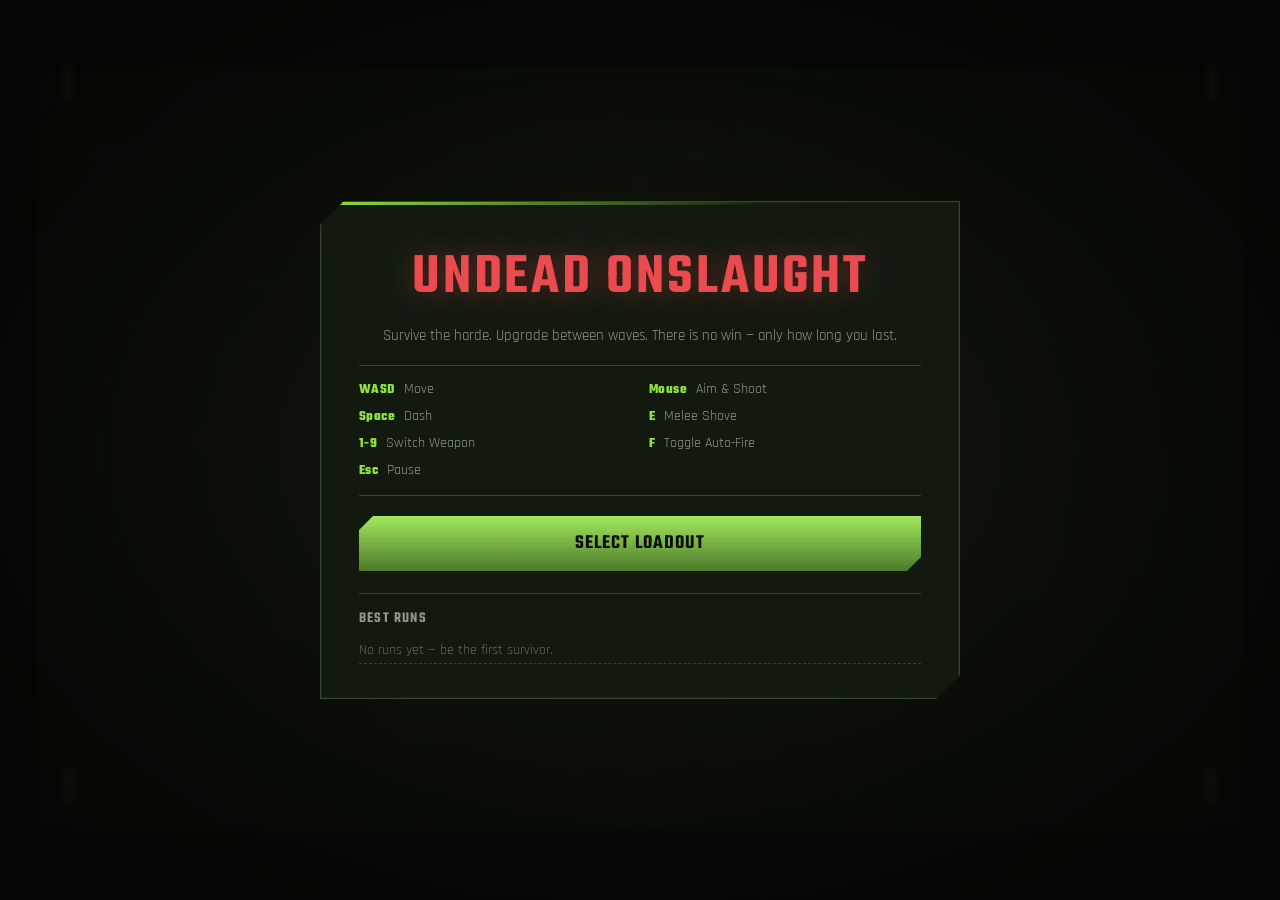
<file: undead-onslaught/index.html>
<!doctype html>
<html lang="en">
<head>
  <meta charset="UTF-8" />
  <meta name="viewport" content="width=device-width, initial-scale=1.0" />
  <title>Undead Onslaught</title>
  <link rel="preconnect" href="https://fonts.gstatic.com" crossorigin />
  <link
    rel="stylesheet"
    href="https://fonts.googleapis.com/css2?family=Teko:wght@500;600;700&family=Rajdhani:wght@500;600;700&display=swap"
  />
  <link rel="stylesheet" href="styles.css" />
</head>
<body>
  <div id="app">
    <canvas id="game"></canvas>

    <!-- World-space overlay: damage popups, boss name/HP bar — positioned
         each frame by projecting their 3D world position to screen space. -->
    <div id="worldUI"></div>

    <!-- Heads-up display, visible only while playing/paused -->
    <div id="hud" class="hidden">
      <div class="hud-top-left">
        <div class="hud-stat hud-stat--wave">
          <svg class="stat-icon" viewBox="0 0 24 24"><path d="M5 3v18M5 4h11l-3 4 3 4H5" fill="none" stroke="currentColor" stroke-width="2" stroke-linejoin="round" stroke-linecap="round"/></svg>
          <span id="waveLabel">Wave 1</span>
        </div>
        <div class="hud-stat">
          <svg class="stat-icon" viewBox="0 0 24 24"><circle cx="12" cy="12" r="8" fill="none" stroke="currentColor" stroke-width="2"/><path d="M12 8v8M9 10.5c0-1 1-2 3-2s3 .8 3 1.8-1 1.3-3 1.3-3 .5-3 1.6 1 2.3 3 2.3 3-.9 3-1.9" fill="none" stroke="currentColor" stroke-width="1.4" stroke-linecap="round"/></svg>
          <span id="currencyLabel">0</span>
        </div>
        <div class="hud-stat">
          <svg class="stat-icon" viewBox="0 0 24 24"><path d="M12 3c-4 0-7 3-7 7 0 2.5 1.3 4 2 5v3a1 1 0 001 1h1.5v-2h1v2h2v-2h1v2H16a1 1 0 001-1v-3c.7-1 2-2.5 2-5 0-4-3-7-7-7z" fill="none" stroke="currentColor" stroke-width="1.6" stroke-linejoin="round"/><circle cx="9.3" cy="11" r="1.3" fill="currentColor"/><circle cx="14.7" cy="11" r="1.3" fill="currentColor"/></svg>
          <span id="killsLabel">0</span>
        </div>
        <div class="hud-stat">
          <svg class="stat-icon" viewBox="0 0 24 24"><circle cx="12" cy="12" r="8.5" fill="none" stroke="currentColor" stroke-width="2"/><path d="M12 7v5l3.5 2" fill="none" stroke="currentColor" stroke-width="2" stroke-linecap="round" stroke-linejoin="round"/></svg>
          <span id="timeLabel">0:00</span>
        </div>
      </div>

      <div class="hud-bottom-center">
        <div class="hud-panel">
          <div class="bar-row">
            <span class="bar-label" id="levelLabel">Lv 1</span>
            <div class="bar xp-bar"><div id="xpFill" class="bar-fill"></div></div>
          </div>
          <div class="bar-row">
            <span class="bar-label" id="hpLabel">100 / 100</span>
            <div class="bar hp-bar"><div id="hpFill" class="bar-fill"></div></div>
          </div>
          <div class="weapon-row">
            <span id="weaponName">Pistol</span>
            <span id="ammoLabel">∞</span>
            <span id="autoAimTag" class="auto-aim-tag hidden">AUTO-AIM</span>
            <span id="autoFireTag" class="auto-fire-tag hidden">AUTO-FIRE</span>
            <span class="dash-wrap">DASH <div class="bar dash-bar"><div id="dashFill" class="bar-fill"></div></div></span>
          </div>
        </div>
      </div>

      <div id="abilityIcons" class="hud-abilities"></div>
    </div>

    <div id="waveBanner" class="hidden">
      <div class="big">Wave 1</div>
      <div class="small"></div>
    </div>

    <!-- Start screen -->
    <div id="startScreen" class="screen">
      <div class="panel start-panel">
        <h1>UNDEAD ONSLAUGHT</h1>
        <p class="tagline">Survive the horde. Upgrade between waves. There is no win — only how long you last.</p>
        <div class="controls-grid">
          <div><b>WASD</b> Move</div>
          <div><b>Mouse</b> Aim &amp; Shoot</div>
          <div><b>Space</b> Dash</div>
          <div><b>E</b> Melee Shove</div>
          <div><b>1-9</b> Switch Weapon</div>
          <div><b>F</b> Toggle Auto-Fire</div>
          <div><b>Esc</b> Pause</div>
        </div>
        <button id="startBtn" class="primary-btn">Select Loadout</button>
        <div class="high-scores">
          <h3>Best Runs</h3>
          <ul id="startHighScoreList"></ul>
        </div>
      </div>
    </div>

    <!-- Loadout: character + map select -->
    <div id="loadoutScreen" class="screen hidden">
      <div class="panel loadout-panel">
        <h2>Choose Your Loadout</h2>
        <div class="loadout-section">
          <h3>Survivor</h3>
          <div id="characterRow" class="loadout-row"></div>
        </div>
        <div class="loadout-section">
          <h3>Battleground</h3>
          <div id="mapRow" class="loadout-row"></div>
        </div>
        <div class="loadout-actions">
          <button id="loadoutBackBtn" class="secondary-btn">Back</button>
          <button id="deployBtn" class="primary-btn">Deploy</button>
        </div>
      </div>
    </div>

    <!-- Level-up card picker -->
    <div id="levelUpScreen" class="screen hidden">
      <div class="panel">
        <h2>Level Up!</h2>
        <p class="hint">Choose one</p>
        <div id="cardRow" class="card-row"></div>
      </div>
    </div>

    <!-- Between-wave shop -->
    <div id="shopScreen" class="screen hidden">
      <div class="panel shop-panel">
        <div class="shop-header">
          <h2>Supply Cache</h2>
          <div id="shopCurrency" class="shop-currency">⚙ 0</div>
        </div>
        <div class="shop-columns">
          <div class="shop-column">
            <h3>Perks</h3>
            <div id="shopPerks"></div>
          </div>
          <div class="shop-column">
            <h3>Weapons</h3>
            <div id="shopWeapons"></div>
          </div>
        </div>
        <button id="shopNextWaveBtn" class="primary-btn">Start Wave</button>
      </div>
    </div>

    <!-- Pause -->
    <div id="pauseScreen" class="screen hidden">
      <div class="panel">
        <h2>Paused</h2>
        <button id="resumeBtn" class="primary-btn">Resume</button>
        <button id="pauseRestartBtn" class="secondary-btn">Restart Run</button>
      </div>
    </div>

    <!-- Game over -->
    <div id="gameOverScreen" class="screen hidden">
      <div class="panel">
        <h2>You Died</h2>
        <div class="stats-grid">
          <div><span class="stat-label">Wave Reached</span><span id="goWave">1</span></div>
          <div><span class="stat-label">Zombies Killed</span><span id="goKills">0</span></div>
          <div><span class="stat-label">Time Survived</span><span id="goTime">0:00</span></div>
          <div><span class="stat-label">Scrap Earned</span><span id="goCurrency">0</span></div>
        </div>
        <button id="restartBtn" class="primary-btn">Try Again</button>
        <div class="high-scores">
          <h3>Best Runs</h3>
          <ul id="highScoreList"></ul>
        </div>
      </div>
    </div>
  </div>

  <script type="module" src="js/main.js"></script>
</body>
</html>
</file>
<file: undead-onslaught/styles.css>
/* ============================================================
   UNDEAD ONSLAUGHT — visual system
   Palette: toxic wasteland / emergency-signal HUD.
   Display face: Teko (condensed, stencil-like, all-caps chrome)
   UI face: Rajdhani (technical, legible at small sizes)
   ============================================================ */

:root {
  --void: #06090a;
  --ground: #10170e;
  --panel: rgba(14, 20, 12, 0.88);
  --panel-solid: #121a10;
  --line: #33452c;
  --line-bright: #4d6642;
  --ink: #edf2e7;
  --ink-dim: #8b9a83;
  --ink-faint: #5c6a55;

  --toxic: #8fe13f;
  --toxic-dim: #4d7a2c;
  --blood: #ea4b4f;
  --blood-dim: #7a2224;
  --signal: #ffc94d;
  --rig: #4ea1ff;

  --font-display: "Teko", "Arial Narrow", sans-serif;
  --font-body: "Rajdhani", "Segoe UI", sans-serif;

  --notch: 14px;
  --panel-clip: polygon(
    var(--notch) 0,
    100% 0,
    100% calc(100% - var(--notch)),
    calc(100% - var(--notch)) 100%,
    0 100%,
    0 var(--notch)
  );
}

* {
  box-sizing: border-box;
}

html,
body {
  margin: 0;
  padding: 0;
  width: 100%;
  height: 100%;
  background: var(--void);
  color: var(--ink);
  overflow: hidden;
  user-select: none;
  font-family: var(--font-body);
}

#app {
  position: relative;
  width: 100vw;
  height: 100vh;
}

/* Atmosphere layer: vignette + faint scanline grain, sits over the
   canvas but under every HUD/menu element so the chrome stays crisp. */
#app::after {
  content: "";
  position: absolute;
  inset: 0;
  z-index: 4;
  pointer-events: none;
  background:
    repeating-linear-gradient(
      0deg,
      rgba(0, 0, 0, 0.06) 0px,
      rgba(0, 0, 0, 0.06) 1px,
      transparent 1px,
      transparent 3px
    ),
    radial-gradient(ellipse at center, rgba(0, 0, 0, 0) 45%, rgba(0, 0, 0, 0.55) 100%);
  mix-blend-mode: multiply;
}

/* Low-health pulse, toggled via .low-hp on #app — replaces the old
   canvas-drawn vignette now that the world is a real 3D scene. */
#app::before {
  content: "";
  position: absolute;
  inset: 0;
  z-index: 4;
  pointer-events: none;
  opacity: 0;
  background: radial-gradient(ellipse at center, rgba(180, 20, 20, 0) 45%, rgba(180, 20, 20, 0.55) 100%);
}
#app.low-hp::before {
  opacity: 1;
  animation: pulse-danger 1s ease-in-out infinite;
}

canvas#game {
  position: absolute;
  inset: 0;
  display: block;
  cursor: crosshair;
}

/* World-space overlay: elements are pooled divs positioned each frame by
   projecting a 3D point to screen space (see render3d.js). */
#worldUI {
  position: absolute;
  inset: 0;
  z-index: 3;
  pointer-events: none;
  overflow: hidden;
}
.world-popup {
  position: absolute;
  transform: translate(-50%, -50%);
  font-family: var(--font-body);
  font-weight: 700;
  font-size: 15px;
  white-space: nowrap;
  text-shadow: 0 0 3px rgba(0, 0, 0, 0.9), 0 0 3px rgba(0, 0, 0, 0.9), 0 2px 3px rgba(0, 0, 0, 0.9);
}
.world-hpbar {
  position: absolute;
  transform: translate(-50%, -50%);
  width: 70px;
  height: 7px;
  background: rgba(0, 0, 0, 0.55);
  border: 1px solid rgba(0, 0, 0, 0.6);
}
.world-hpbar .fill {
  height: 100%;
  background: #f59e0b;
}
.world-hpbar.boss .fill {
  background: #f43f5e;
}
.world-name {
  position: absolute;
  transform: translate(-50%, -100%);
  font-family: var(--font-display);
  font-weight: 600;
  font-size: 14px;
  color: #f4f4f4;
  text-shadow: 0 2px 4px rgba(0, 0, 0, 0.9);
  white-space: nowrap;
}

.hidden {
  display: none !important;
}

h1,
h2,
h3 {
  font-family: var(--font-display);
  font-weight: 600;
  letter-spacing: 0.02em;
  margin: 0;
}

/* ---------- HUD ---------- */
#hud {
  position: absolute;
  inset: 0;
  pointer-events: none;
  z-index: 5;
  font-variant-numeric: tabular-nums;
}

.hud-top-left {
  position: absolute;
  top: 16px;
  left: 16px;
  display: flex;
  gap: 8px;
  flex-wrap: wrap;
}

.hud-stat {
  display: flex;
  align-items: center;
  gap: 6px;
  background: var(--panel);
  border: 1px solid var(--line);
  clip-path: var(--panel-clip);
  padding: 6px 14px 6px 10px;
  font-family: var(--font-display);
  font-size: 20px;
  font-weight: 600;
  letter-spacing: 0.02em;
  color: var(--ink);
  box-shadow: 0 2px 10px rgba(0, 0, 0, 0.4);
}

.stat-icon {
  width: 16px;
  height: 16px;
  color: var(--toxic);
  flex-shrink: 0;
}

.hud-stat--wave {
  border-color: var(--toxic-dim);
  color: var(--toxic);
}
.hud-stat--wave .stat-icon {
  color: var(--toxic);
}

.hud-bottom-center {
  position: absolute;
  bottom: 18px;
  left: 50%;
  transform: translateX(-50%);
  width: min(560px, 92vw);
}

.hud-panel {
  background: var(--panel);
  border: 1px solid var(--line);
  clip-path: var(--panel-clip);
  padding: 12px 18px;
  display: flex;
  flex-direction: column;
  gap: 7px;
  box-shadow: 0 4px 18px rgba(0, 0, 0, 0.45);
}

.bar-row {
  display: flex;
  align-items: center;
  gap: 10px;
}

.bar-label {
  width: 66px;
  font-family: var(--font-display);
  font-size: 17px;
  font-weight: 600;
  text-align: right;
  color: var(--ink-dim);
  letter-spacing: 0.02em;
}

.bar {
  flex: 1;
  height: 13px;
  background: rgba(0, 0, 0, 0.55);
  border: 1px solid var(--line);
  position: relative;
  overflow: hidden;
  box-shadow: inset 0 2px 4px rgba(0, 0, 0, 0.6);
}
/* tick marks */
.bar::before {
  content: "";
  position: absolute;
  inset: 0;
  background: repeating-linear-gradient(
    90deg,
    transparent 0,
    transparent calc(10% - 1px),
    rgba(0, 0, 0, 0.35) 10%
  );
  z-index: 1;
  pointer-events: none;
}

.bar-fill {
  height: 100%;
  width: 0%;
  transition: width 0.12s ease-out;
  box-shadow: 0 0 8px currentColor;
}

.hp-bar .bar-fill {
  background: linear-gradient(180deg, #a4ec6a, #5fae2f);
  color: rgba(143, 225, 63, 0.6);
}
.hp-bar .bar-fill.low {
  background: linear-gradient(180deg, #ff8a8a, var(--blood));
  color: rgba(234, 75, 79, 0.75);
  animation: pulse-danger 0.9s ease-in-out infinite;
}
@keyframes pulse-danger {
  0%,
  100% {
    filter: brightness(1);
  }
  50% {
    filter: brightness(1.35);
  }
}

.xp-bar {
  height: 8px;
}
.xp-bar .bar-fill {
  background: linear-gradient(90deg, #2f6fd1, var(--rig));
  color: rgba(78, 161, 255, 0.6);
}

.dash-bar {
  height: 8px;
  width: 64px;
  flex: none;
}
.dash-bar .bar-fill {
  background: linear-gradient(90deg, var(--toxic-dim), var(--toxic));
  color: rgba(143, 225, 63, 0.55);
}

.weapon-row {
  display: flex;
  justify-content: center;
  align-items: center;
  gap: 16px;
  font-family: var(--font-display);
  font-size: 18px;
  font-weight: 600;
  letter-spacing: 0.04em;
  text-transform: uppercase;
  color: var(--ink-dim);
}
.weapon-row #weaponName {
  color: var(--signal);
}
.dash-wrap {
  display: flex;
  align-items: center;
  gap: 6px;
  font-size: 12px;
}

.auto-aim-tag,
.auto-fire-tag {
  font-size: 11px;
  color: var(--void);
  padding: 2px 7px;
  border-radius: 3px;
  letter-spacing: 0.04em;
  animation: pulse-danger 1.4s ease-in-out infinite;
}
.auto-aim-tag {
  background: var(--toxic);
  box-shadow: 0 0 8px rgba(143, 225, 63, 0.6);
}
.auto-fire-tag {
  background: var(--signal);
  box-shadow: 0 0 8px rgba(255, 201, 77, 0.6);
}

.hud-abilities {
  position: absolute;
  bottom: 118px;
  left: 16px;
  display: flex;
  gap: 10px;
}

.ability-icon {
  position: relative;
  width: 46px;
  height: 46px;
  clip-path: polygon(50% 0%, 100% 25%, 100% 75%, 50% 100%, 0% 75%, 0% 25%);
  background: var(--panel-solid);
  border: 2px solid #3a4a34;
  display: flex;
  align-items: center;
  justify-content: center;
  font-size: 19px;
  box-shadow: 0 2px 8px rgba(0, 0, 0, 0.5);
}
.ability-icon::before {
  content: "";
  position: absolute;
  inset: 0;
  clip-path: inherit;
  background: conic-gradient(var(--ring-color, var(--toxic)) calc(var(--pct, 1) * 100%), rgba(0, 0, 0, 0.65) 0);
  opacity: 0.85;
  z-index: 0;
}
.ability-icon::after {
  content: "";
  position: absolute;
  inset: 3px;
  clip-path: polygon(50% 0%, 100% 25%, 100% 75%, 50% 100%, 0% 75%, 0% 25%);
  background: var(--panel-solid);
  z-index: 0;
}
.ability-icon .glyph,
.ability-icon .lvl {
  position: relative;
  z-index: 1;
}
.ability-icon .lvl {
  position: absolute;
  bottom: -6px;
  right: -6px;
  background: #0c110a;
  border: 1px solid var(--line-bright);
  border-radius: 50%;
  width: 17px;
  height: 17px;
  font-family: var(--font-display);
  font-size: 11px;
  font-weight: 700;
  display: flex;
  align-items: center;
  justify-content: center;
}
.ability-icon.maxed {
  animation: maxed-glow 1.6s ease-in-out infinite;
}
@keyframes maxed-glow {
  0%,
  100% {
    box-shadow: 0 2px 8px rgba(0, 0, 0, 0.5), 0 0 0 var(--ring-color, var(--toxic));
  }
  50% {
    box-shadow: 0 2px 8px rgba(0, 0, 0, 0.5), 0 0 14px 1px var(--ring-color, var(--toxic));
  }
}

/* ---------- Wave banner ---------- */
#waveBanner {
  position: absolute;
  top: 16%;
  left: 50%;
  transform: translate(-50%, -50%);
  text-align: center;
  z-index: 6;
  pointer-events: none;
}
#waveBanner .big {
  font-family: var(--font-display);
  font-size: 64px;
  font-weight: 700;
  letter-spacing: 0.06em;
  text-transform: uppercase;
  color: var(--blood);
  text-shadow: 0 0 24px rgba(234, 75, 79, 0.55), 0 4px 14px rgba(0, 0, 0, 0.9);
  position: relative;
  display: inline-block;
}
.banner-pop {
  animation: banner-punch 0.42s cubic-bezier(0.2, 0.9, 0.3, 1.2);
}
@keyframes banner-punch {
  0% {
    transform: scale(1.5);
    opacity: 0;
  }
  55% {
    transform: scale(0.94);
    opacity: 1;
  }
  100% {
    transform: scale(1);
    opacity: 1;
  }
}
#waveBanner.boss-wave .big {
  font-size: 76px;
  color: #f43f5e;
  text-shadow: 0 0 40px rgba(244, 63, 94, 0.9), 0 4px 20px rgba(0, 0, 0, 0.95);
  animation: banner-punch 0.42s cubic-bezier(0.2, 0.9, 0.3, 1.2), boss-banner-pulse 0.55s ease-in-out 0.42s infinite alternate;
}
#waveBanner.boss-wave .big::before,
#waveBanner.boss-wave .big::after {
  background: #f43f5e;
}
#waveBanner.boss-wave .small {
  color: #f43f5e;
  animation: pulse-danger 0.9s ease-in-out infinite;
}
@keyframes boss-banner-pulse {
  from {
    filter: brightness(1);
  }
  to {
    filter: brightness(1.45);
  }
}
#waveBanner .big::before,
#waveBanner .big::after {
  content: "";
  position: absolute;
  top: 50%;
  width: 40px;
  height: 2px;
  background: var(--blood);
  opacity: 0.7;
}
#waveBanner .big::before {
  right: calc(100% + 14px);
}
#waveBanner .big::after {
  left: calc(100% + 14px);
}
#waveBanner .small {
  font-family: var(--font-display);
  font-size: 18px;
  letter-spacing: 0.08em;
  text-transform: uppercase;
  color: var(--signal);
  margin-top: 2px;
  text-shadow: 0 2px 8px rgba(0, 0, 0, 0.9);
}

/* ---------- Screens ---------- */
.screen {
  position: absolute;
  inset: 0;
  z-index: 10;
  display: flex;
  align-items: center;
  justify-content: center;
  background: radial-gradient(ellipse at center, rgba(10, 14, 8, 0.78) 0%, rgba(3, 5, 2, 0.94) 100%);
  backdrop-filter: blur(3px);
}

.panel {
  background: var(--panel-solid);
  border: 1px solid var(--line);
  clip-path: polygon(
    24px 0,
    100% 0,
    100% calc(100% - 24px),
    calc(100% - 24px) 100%,
    0 100%,
    0 24px
  );
  padding: 34px 38px;
  max-width: 640px;
  width: 92vw;
  max-height: 88vh;
  overflow-y: auto;
  box-shadow: 0 24px 70px rgba(0, 0, 0, 0.6), inset 0 0 0 1px rgba(143, 225, 63, 0.06);
  position: relative;
  animation: panel-in 0.26s cubic-bezier(0.2, 0.8, 0.3, 1.15) both;
}
@keyframes panel-in {
  from {
    opacity: 0;
    transform: scale(0.94) translateY(10px);
  }
  to {
    opacity: 1;
    transform: scale(1) translateY(0);
  }
}
.panel::before {
  content: "";
  position: absolute;
  top: 0;
  left: 0;
  right: 0;
  height: 3px;
  background: linear-gradient(90deg, var(--toxic), transparent 70%);
}

.start-panel h1 {
  font-size: 58px;
  letter-spacing: 0.05em;
  color: var(--blood);
  text-shadow: 0 0 30px rgba(234, 75, 79, 0.4);
  margin: 0 0 6px;
  text-align: center;
  text-wrap: balance;
}
.tagline {
  text-align: center;
  color: var(--ink-dim);
  margin-top: 0;
  font-size: 15px;
}
.controls-grid {
  display: grid;
  grid-template-columns: 1fr 1fr;
  gap: 7px 18px;
  margin: 20px 0;
  font-size: 14px;
  color: var(--ink-dim);
  border-top: 1px solid var(--line);
  border-bottom: 1px solid var(--line);
  padding: 14px 0;
}
.controls-grid b {
  color: var(--toxic);
  margin-right: 5px;
  font-family: var(--font-display);
  letter-spacing: 0.03em;
}

/* ---------- Loadout (character + map select) ---------- */
.loadout-panel {
  max-width: 900px;
}
.loadout-panel h2 {
  text-align: center;
  font-size: 30px;
  color: var(--ink);
  margin-bottom: 4px;
}
.loadout-section h3 {
  font-size: 15px;
  text-transform: uppercase;
  letter-spacing: 0.08em;
  color: var(--ink-dim);
  margin: 18px 0 10px;
  border-bottom: 1px solid var(--line);
  padding-bottom: 6px;
}
.loadout-row {
  display: grid;
  grid-template-columns: repeat(4, 1fr);
  gap: 12px;
}
.loadout-card {
  --accent: #7fbf4a;
  position: relative;
  background: #10150e;
  border: 2px solid var(--line);
  clip-path: polygon(12px 0, 100% 0, 100% calc(100% - 12px), calc(100% - 12px) 100%, 0 100%, 0 12px);
  padding: 12px 10px;
  color: var(--ink);
  cursor: pointer;
  text-align: left;
  display: flex;
  flex-direction: column;
  gap: 6px;
  font-family: var(--font-body);
  transition: transform 0.1s ease, border-color 0.12s ease;
}
.loadout-card:hover {
  transform: translateY(-2px);
  border-color: var(--accent);
}
.loadout-card.selected {
  border-color: var(--accent);
  box-shadow: 0 0 0 1px var(--accent), 0 0 18px -4px var(--accent);
  background: #141c11;
}
.loadout-swatch {
  width: 100%;
  aspect-ratio: 1.6;
  border-radius: 4px;
  display: flex;
  align-items: center;
  justify-content: center;
  font-size: 26px;
  color: rgba(0, 0, 0, 0.55);
  text-shadow: 0 1px 2px rgba(255, 255, 255, 0.25);
  border: 1px solid rgba(0, 0, 0, 0.3);
}
.loadout-name {
  font-family: var(--font-display);
  font-weight: 600;
  font-size: 17px;
  letter-spacing: 0.02em;
}
.loadout-tagline {
  font-size: 11.5px;
  color: var(--ink-dim);
  line-height: 1.35;
  min-height: 30px;
}
.loadout-passives {
  list-style: none;
  margin: 0;
  padding: 0;
  font-size: 11px;
  color: var(--ink);
  display: flex;
  flex-direction: column;
  gap: 3px;
}
.loadout-passives li::before {
  content: "▸ ";
  color: var(--accent);
}
.loadout-modifier {
  font-size: 11px;
  font-weight: 600;
  color: var(--signal);
}
.loadout-actions {
  display: flex;
  gap: 12px;
  margin-top: 22px;
}
.loadout-actions .primary-btn,
.loadout-actions .secondary-btn {
  margin-top: 0;
}

@media (max-width: 640px) {
  .loadout-row {
    grid-template-columns: repeat(2, 1fr);
  }
}

.primary-btn,
.secondary-btn {
  display: block;
  width: 100%;
  padding: 13px;
  font-family: var(--font-display);
  font-size: 20px;
  font-weight: 600;
  letter-spacing: 0.05em;
  text-transform: uppercase;
  border: none;
  cursor: pointer;
  margin-top: 12px;
  clip-path: polygon(14px 0, 100% 0, 100% calc(100% - 14px), calc(100% - 14px) 100%, 0 100%, 0 14px);
  transition: transform 0.08s ease, filter 0.12s ease;
}
.primary-btn {
  background: linear-gradient(180deg, #a3e85c, var(--toxic-dim));
  color: #0a0f08;
  box-shadow: 0 4px 0 #2f4a1c, 0 8px 20px rgba(143, 225, 63, 0.25);
}
.primary-btn:hover {
  filter: brightness(1.12);
  transform: translateY(-1px);
}
.primary-btn:active {
  transform: translateY(2px);
  box-shadow: 0 2px 0 #2f4a1c;
}
.secondary-btn {
  background: transparent;
  color: var(--ink-dim);
  border: 1px solid var(--line);
}
.secondary-btn:hover {
  color: var(--ink);
  border-color: var(--line-bright);
}

.high-scores {
  margin-top: 22px;
  border-top: 1px solid var(--line);
  padding-top: 14px;
}
.high-scores h3 {
  margin: 0 0 8px;
  font-size: 15px;
  text-transform: uppercase;
  letter-spacing: 0.08em;
  color: var(--ink-dim);
}
.high-scores ul {
  list-style: none;
  margin: 0;
  padding: 0;
  font-size: 14px;
  display: flex;
  flex-direction: column;
  gap: 4px;
}
.high-scores li {
  display: flex;
  justify-content: space-between;
  padding: 4px 0;
  border-bottom: 1px dashed var(--line);
}
.high-scores li.empty {
  color: var(--ink-faint);
  justify-content: flex-start;
}

/* ---------- Level-up cards ---------- */
.hint {
  text-align: center;
  color: var(--ink-dim);
  margin-top: -8px;
  font-size: 14px;
}
.card-row {
  display: grid;
  grid-template-columns: repeat(auto-fit, minmax(150px, 1fr));
  gap: 16px;
  margin-top: 18px;
}
.levelup-card {
  --accent: #7fbf4a;
  position: relative;
  background: linear-gradient(180deg, #141c11, #0c1109);
  border: 2px solid var(--accent);
  clip-path: polygon(16px 0, 100% 0, 100% calc(100% - 16px), calc(100% - 16px) 100%, 0 100%, 0 16px);
  padding: 20px 14px 16px;
  color: var(--ink);
  cursor: pointer;
  text-align: center;
  display: flex;
  flex-direction: column;
  align-items: center;
  gap: 7px;
  transition: transform 0.1s ease, box-shadow 0.15s ease;
  font-family: var(--font-body);
  animation: card-in 0.3s cubic-bezier(0.2, 0.8, 0.3, 1.15) both;
}
.levelup-card:nth-child(1) {
  animation-delay: 0.03s;
}
.levelup-card:nth-child(2) {
  animation-delay: 0.1s;
}
.levelup-card:nth-child(3) {
  animation-delay: 0.17s;
}
@keyframes card-in {
  from {
    opacity: 0;
    transform: translateY(16px) scale(0.92);
  }
  to {
    opacity: 1;
    transform: translateY(0) scale(1);
  }
}
.levelup-card:hover {
  transform: translateY(-4px);
  box-shadow: 0 10px 26px rgba(0, 0, 0, 0.5), 0 0 0 1px var(--accent), 0 0 20px -4px var(--accent);
}
.card-key {
  position: absolute;
  top: 7px;
  left: 9px;
  font-family: var(--font-display);
  font-size: 13px;
  color: var(--ink-faint);
}
.card-icon {
  font-size: 32px;
  filter: drop-shadow(0 0 10px currentColor);
}
.card-title {
  font-family: var(--font-display);
  font-weight: 600;
  font-size: 18px;
  letter-spacing: 0.02em;
  text-transform: uppercase;
}
.card-desc {
  font-size: 12.5px;
  color: var(--ink-dim);
  line-height: 1.4;
}

/* ---------- Shop ---------- */
.shop-header {
  display: flex;
  justify-content: space-between;
  align-items: center;
}
.shop-currency {
  font-family: var(--font-display);
  font-weight: 700;
  color: var(--signal);
  font-size: 26px;
}
.shop-columns {
  display: grid;
  grid-template-columns: 1fr 1.3fr;
  gap: 22px;
  margin: 18px 0;
}
.shop-column h3 {
  font-size: 15px;
  text-transform: uppercase;
  letter-spacing: 0.06em;
  color: var(--ink-dim);
  margin: 0 0 10px;
  border-bottom: 1px solid var(--line);
  padding-bottom: 6px;
}
.shop-perk-row {
  display: flex;
  justify-content: space-between;
  align-items: center;
  gap: 8px;
  padding: 9px 0;
  border-bottom: 1px solid var(--line);
}
.shop-perk-title {
  font-weight: 600;
  font-size: 13.5px;
  font-family: var(--font-body);
}
.shop-perk-desc {
  font-size: 11.5px;
  color: var(--ink-dim);
}
.buy-btn {
  background: linear-gradient(180deg, #5c8a37, var(--toxic-dim));
  color: #f4fbe9;
  border: none;
  clip-path: polygon(6px 0, 100% 0, 100% calc(100% - 6px), calc(100% - 6px) 100%, 0 100%, 0 6px);
  padding: 7px 12px;
  font-family: var(--font-display);
  font-weight: 600;
  font-size: 15px;
  letter-spacing: 0.02em;
  cursor: pointer;
  white-space: nowrap;
  transition: filter 0.1s ease;
}
.buy-btn:hover:not(:disabled) {
  filter: brightness(1.15);
}
.buy-btn:disabled {
  background: #232922;
  color: #5c6a55;
  cursor: not-allowed;
}
.buy-btn.owned:disabled {
  background: rgba(143, 225, 63, 0.15);
  color: var(--toxic);
  border: 1px solid var(--toxic-dim);
}
.shop-weapon-group {
  margin-bottom: 12px;
  border: 1px solid var(--line);
  clip-path: polygon(10px 0, 100% 0, 100% calc(100% - 10px), calc(100% - 10px) 100%, 0 100%, 0 10px);
  padding: 10px 12px;
  background: rgba(255, 255, 255, 0.015);
}
.shop-weapon-header {
  display: flex;
  justify-content: space-between;
  align-items: center;
  font-family: var(--font-display);
  font-weight: 600;
  font-size: 18px;
  letter-spacing: 0.02em;
  text-transform: uppercase;
  color: var(--signal);
  margin-bottom: 7px;
}
.shop-tracks {
  display: grid;
  grid-template-columns: 1fr 1fr;
  gap: 5px;
}
.shop-track {
  display: flex;
  justify-content: space-between;
  gap: 6px;
  background: #0c110a;
  border: 1px solid var(--line);
  border-radius: 3px;
  padding: 5px 9px;
  font-size: 11.5px;
  font-family: var(--font-body);
  font-weight: 600;
  color: var(--ink);
  cursor: pointer;
  transition: border-color 0.1s ease;
}
.shop-track:hover:not(:disabled) {
  border-color: var(--toxic-dim);
}
.shop-track:disabled {
  opacity: 0.4;
  cursor: not-allowed;
}
.track-level {
  color: var(--ink-dim);
}
.track-cost {
  color: var(--signal);
}

/* ---------- Game over ---------- */
.stats-grid {
  display: grid;
  grid-template-columns: 1fr 1fr;
  gap: 12px;
  margin: 18px 0;
}
.stats-grid > div {
  background: #0c110a;
  border: 1px solid var(--line);
  clip-path: polygon(8px 0, 100% 0, 100% calc(100% - 8px), calc(100% - 8px) 100%, 0 100%, 0 8px);
  padding: 12px;
  display: flex;
  flex-direction: column;
  gap: 2px;
}
.stat-label {
  font-size: 11px;
  color: var(--ink-dim);
  text-transform: uppercase;
  letter-spacing: 0.04em;
}
.stats-grid span:last-child {
  font-family: var(--font-display);
  font-size: 26px;
  font-weight: 600;
  color: var(--toxic);
}

@media (max-width: 640px) {
  .shop-columns {
    grid-template-columns: 1fr;
  }
  .controls-grid {
    grid-template-columns: 1fr;
  }
  #waveBanner .big {
    font-size: 44px;
  }
}
</file>
